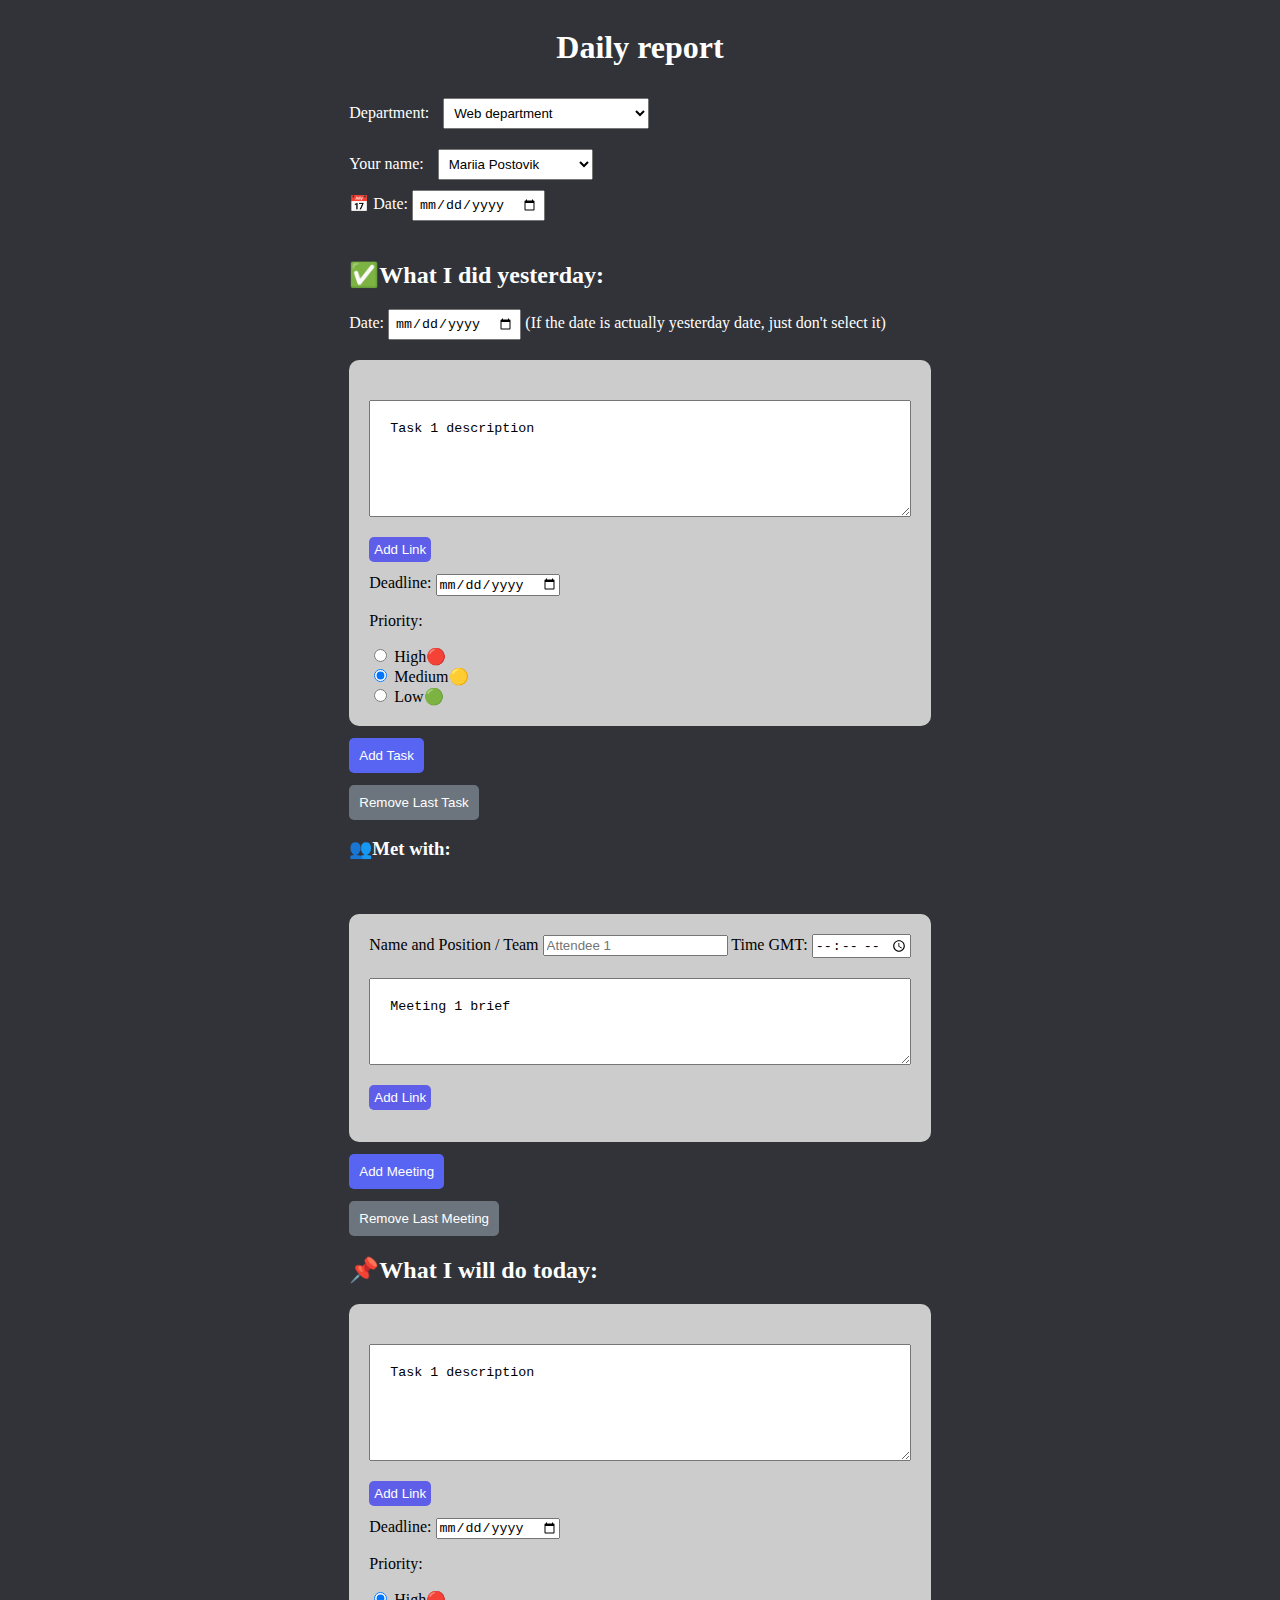
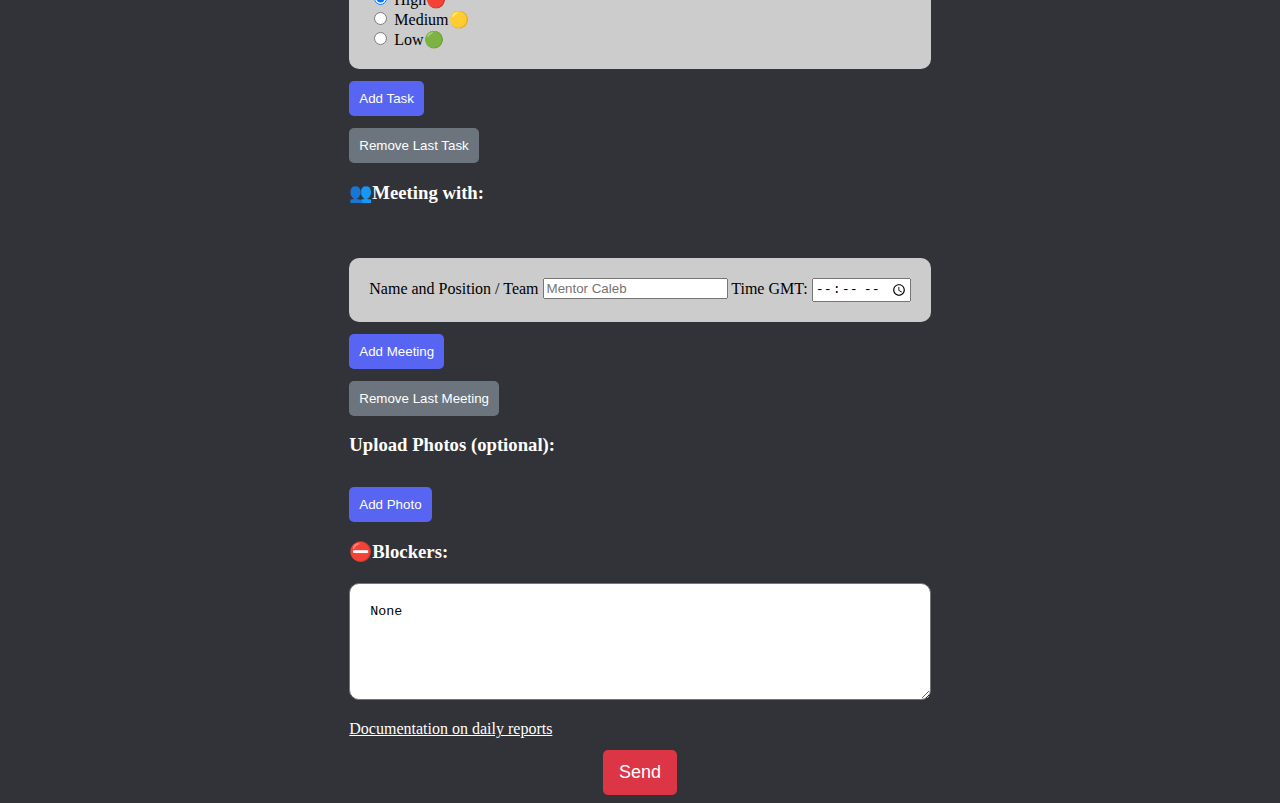
<file: index.html>
<!DOCTYPE html>
<html lang="en">
<head>
  <meta charset="UTF-8">
  <meta name="viewport" content="width=device-width, initial-scale=1.0">
  <link rel="stylesheet" href="style.css">
  <title>Discord Webhook</title>
</head>
<body>
  <form class="report">
      <h1>Daily report</h1>
      <label for="department">Department:</label>
      <select id="department" name="department"></select><br>
      <label for="employee">Your name:</label>
      <select id="employee" name="employee"></select><br>
      <label for="date">📅 Date: </label>
      <input type="date" id="today-date" class="input">
      <div class="report__wrapper">
        <h2>✅What I did yesterday:</h2>
        <label for="yesterday-date">Date:</label>
        <input type="date" id="yesterday-date" class="input"> <span>(If the date is actually yesterday date, just don't select it)</span>
        <ul id="yesterdayTasks" class="tasks">
            <li class="tasks__item">
                <div>
                    <textarea name="" class="task-description" cols="40" rows="5">Task 1 description</textarea>
                </div>
                <button class="add-link-btn" onclick="addLink(this)" type="button">Add Link</button>
                <div class="link-inputs" style="display: none;">
                    <input type="text" placeholder="Link description" class="link-description">
                    <input type="url" placeholder="Link URL" class="link-url">
                    <button onclick="saveLink(this)" type="button" class="save-btn">Save</button>
                </div>
                <div class="task-links"></div>
                <label for="task-deadline">Deadline:</label> <input type="date" class="task-deadline">
                <p>Priority:</p>
                <div class="priority">
                    <input type="radio" name="priority-yesterdayTasks-1" value="High🔴"/>
                    <label>High🔴</label><br>
                    <input type="radio" name="priority-yesterdayTasks-1" value="Medium🟡" checked />
                    <label>Medium🟡</label><br>
                    <input type="radio" name="priority-yesterdayTasks-1" value="Low🟢" />
                    <label>Low🟢</label><br>
                </div>
            </li>
        </ul>
        <button type="button" onclick="addTask('yesterdayTasks')" class="btn-primary">Add Task</button>
        <button type="button" onclick="removeLastTask('yesterdayTasks')" class="btn-secondary">Remove Last Task</button>
        <ul id="yesterdayMeetings" class="report__meetings">
            <h3>👥Met with:</h3>
            <li class="report__meeting">
                <label for="meeting-person">Name and Position / Team</label>
                <input type="text" class="meeting-person" placeholder="Attendee 1">
                <label for="meeting-gmt">Time GMT:</label>
                <input type="time" id="meeting-gmt" class="meeting-gmt">
                <!-- <label for="meeting-cst">Time CST:</label>
                <input type="time" class="meeting-cst">
                <label for="meeting-eet">Time EET:</label>
                <input type="time" class="meeting-eet"> -->
                <textarea name="" class="meeting-brief" cols="40" rows="3">Meeting 1 brief</textarea>
                <button class="add-link-btn" onclick="addLink(this)" type="button">Add Link</button>
                <div class="link-inputs" style="display: none;">
                    <input type="text" placeholder="Link description" class="link-description">
                    <input type="url" placeholder="Link URL" class="link-url">
                    <button onclick="saveLink(this)" type="button" class="save-btn">Save</button>
                </div>
                <div class="task-links"></div>
            </li>
        </ul>
        <button type="button" onclick="addMeeting('yesterdayMeetings')" class="btn-primary">Add Meeting</button>
        <button type="button" onclick="removeLastMeeting('yesterdayMeetings')" class="btn-secondary">Remove Last Meeting</button>
      </div>
      <div class="report__wrapper">
        <h2>📌What I will do today:</h2>
        <ul id="todayTasks" class="tasks">
            <li class="tasks__item">
                <div>
                    <textarea name="" class="task-description" cols="40" rows="5">Task 1 description</textarea>
                </div>
                <button class="add-link-btn" onclick="addLink(this)" type="button">Add Link</button>
                <div class="link-inputs" style="display: none;">
                    <input type="text" placeholder="Link description" class="link-description">
                    <input type="url" placeholder="Link URL" class="link-url">
                    <button onclick="saveLink(this)" type="button" class="save-btn">Save</button>
                </div>
                <div class="task-links"></div>
                <label for="task-deadline">Deadline:</label> <input type="date" class="task-deadline">
                <p>Priority:</p>
                <div class="priority">
                    <input type="radio" name="priority-todayTasks-1" value="High🔴" checked />
                    <label>High🔴</label><br>
                    <input type="radio" name="priority-todayTasks-1" value="Medium🟡" />
                    <label>Medium🟡</label><br>
                    <input type="radio" name="priority-todayTasks-1" value="Low🟢" />
                    <label>Low🟢</label><br>
                </div>
            </li>
        </ul>
        <button type="button" onclick="addTask('todayTasks')" class="btn-primary">Add Task</button>
        <button type="button" onclick="removeLastTask('todayTasks')" class="btn-secondary">Remove Last Task</button>
        <ul id="todayMeetings" class="report__meetings">
            <h3>👥Meeting with:</h3>
            <li class="report__meeting">
                <label for="meeting-person">Name and Position / Team</label>
                <input type="text" class="meeting-person" placeholder="Mentor Caleb">
                <label for="meeting-gmt">Time GMT:</label>
                <input type="time" id="meeting-gmt" class="meeting-gmt">
                <!-- <label for="meeting-cst">Time CST:</label>
                <input type="time" class="meeting-cst">
                <label for="meeting-eet">Time EET:</label> 
                <input type="time" class="meeting-eet">-->
            </li>
        </ul>
        <button type="button" onclick="addMeeting('todayMeetings')" class="btn-primary">Add Meeting</button>
        <button type="button" onclick="removeLastMeeting('todayMeetings')" class="btn-secondary">Remove Last Meeting</button>

      </div>
      <div class="media">
        <h3>Upload Photos (optional):</h3>
        <input type="file" id="photos" name="photos" accept="image/*" style="display: none;">
        <div id="photoList" class="photo-list"></div>
        <button type="button" id="addPhotoBtn" class="btn-primary">Add Photo</button>
        <button type="button" id="removePhotoBtn" style="display: none;" class="btn-secondary">Remove Last Photo</button>
    </div>
    
      <div class="blockers">
        <h3>⛔️Blockers:</h3>
        <textarea name="" id="blockers" cols="40" rows="5">None</textarea>
      </div>
      <a href="https://docs.google.com/document/d/11sqd6GyqTMoch-a5z6dAFRVII0nmgxj_m1EeZ2yNVQY/edit#heading=h.ac36khbgswt8" target="_blank">Documentation on daily reports</a>
  </form>
  <button onclick="sendMessage()" class="btn-danger">Send</button>
  <div class="popup">
    <div class="popup__container">
      <h2 class="popup__title">Your report was successfully sent</h2>
      <button class="button btn-success" type="button" id="close-modal-btn">Ok</button>
    </div>
  </div>
  <script src="script.js"></script>
</body>
</html>
</file>
<file: style.css>
body{
    background-color: rgb(49 51 56);
    color: white;
    display: flex;
    justify-content: center;
    align-items: center;
    flex-direction: column;
}
h1{
    text-align: center;
}
li{
    list-style-type: none;
}
a{
    color: #fff;
}
ul{
    padding: 0;
    margin: 0;
}
.tasks__item{
    background-color: #ccc;
    border-radius: 10px;
    padding: 0;
    margin: 0;
    color: black;
    padding: 20px;
}
textarea{
    display: block;
    margin: 20px 0;
    width: 100%;
    padding: 20px;
    box-sizing: border-box;
}
.report__meeting{
    background-color: #ccc;
    border-radius: 10px;
    padding: 20px;
    color: #000;
}
.report__meetings{
    display: flex;
    flex-direction: column;
    gap: 35px;
}

button{
    color: rgb(255, 255, 255);
    border-radius: 5px;
    margin-top: 12px;
    border: none;
}
.btn-primary{
    background: rgb(88, 101, 242);
    padding: 10px;
}

.btn-secondary{
    background: #6c757d;
    padding: 10px;
}

.btn-danger{
    background: #dc3545;
    padding: 12px 16px;
    font-size: 18px;
}

textarea#blockers{
    border-radius: 10px;
}
.input{
    margin-bottom: 20px;
    padding: 5px;
}
.tasks{
    display: flex;
    flex-direction: column;
    gap: 20px;
}
/* CSS for uploaded photos */
.uploaded-photo {
    max-width: 100px;
    max-height: 100px;
    margin-right: 10px;
    margin-bottom: 10px;
}

/* CSS for photo containers */
.photo-container {
    display: inline-block;
    border: 1px solid #ccc;
    padding: 5px;
    margin-right: 10px;
    margin-bottom: 10px;
}

.task-link a{
    color: #5e5ee9;
}

.add-link-btn{
    background: #5e5ee9;
    padding: 5px;
    margin-top: 0;
}
.task-links{
    display: flex;
    flex-direction: column;
    gap: 6px;
    padding: 6px;
}
.save-btn, .removeLinkButton{
    background: #424649;
    padding: 4px;
}
select{
    margin: 10px;
    padding: 6px;
}

.popup{
    pointer-events: none;
    position: fixed;
    top: 0;
    left: 0;
    z-index: 5;
    display: flex;
    justify-content: center;
    align-items: center;
    visibility: hidden;
    opacity: 0;
    transition: visibility .3s, opacity .3s ease;
    width: 100%;
    height: 100%;
  }
  
  .popup_active{
    visibility: visible;
    opacity: 1;
    pointer-events: all;
  }
  
  .popup__container{
    max-width: 400px;
    width: 100%;
    display: flex;
    flex-direction: column;
    align-items: center;
    background-color: rgba(255, 255, 255);
    padding-top: 42px;
    border-radius: 5px;
    box-shadow: 0px 7px 15px 0px rgba(0, 1, 1, 0.15);
    overflow: hidden;
    color: #000;
  }

  .btn-success{
    background-color: #95d298;
    padding: 12px;
    margin-bottom: 12px;
  }
</file>
